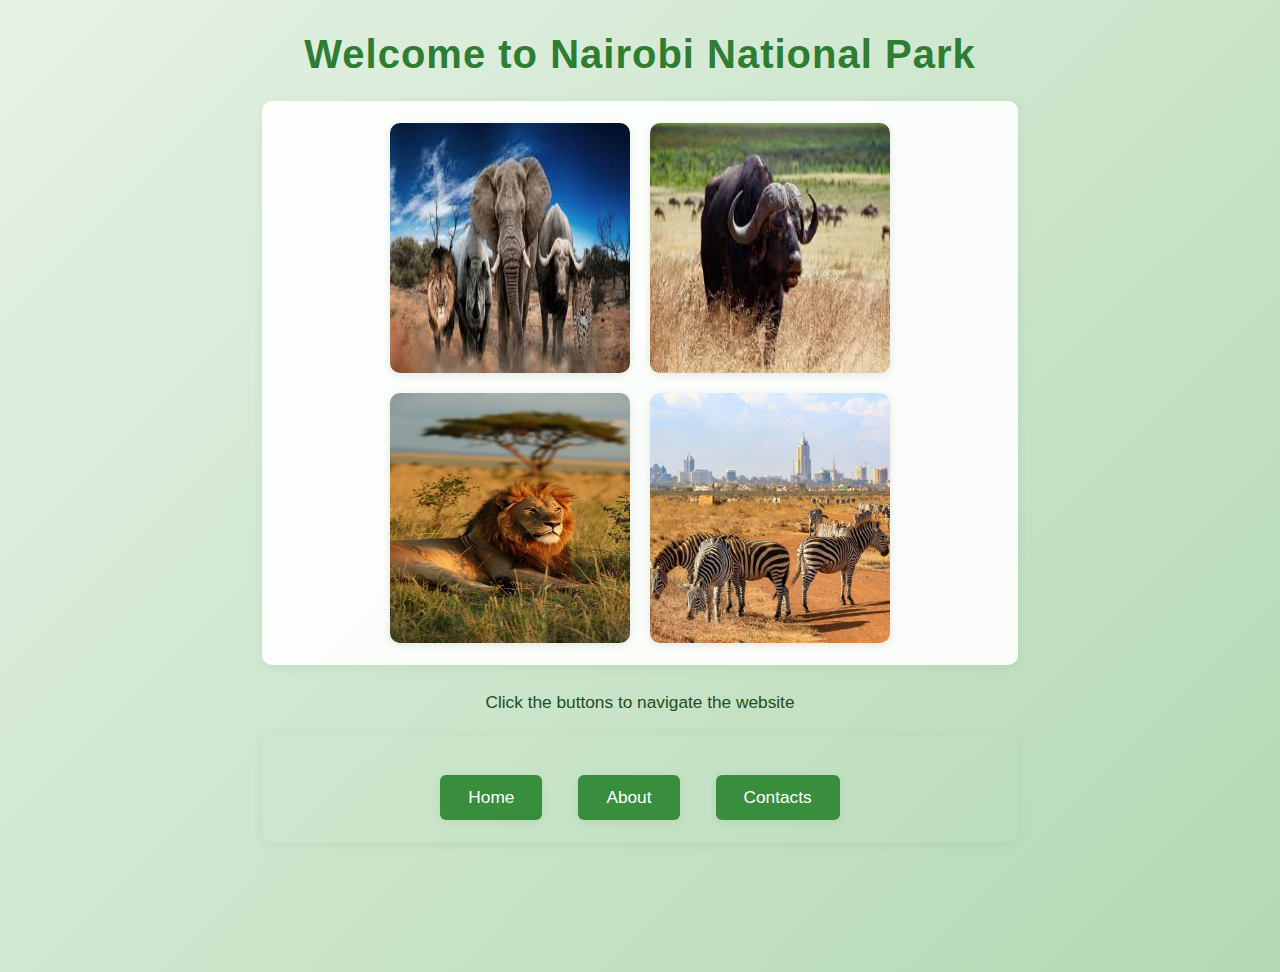
<file: index.html>
<!DOCTYPE html>
<html lang="en">
  <head>
    <meta charset="UTF-8" />
    <meta
      name="description"
      content="A website promoting Nairobi National Park"
    />
    <meta name="keywords" content="Nairobi, National, Park, Promotion" />
    <meta name="viewport" content="width = device-width, initial-scale = 1.0" />
    <link rel="stylesheet" href="styles.css" />
    <script src="script.js" defer></script>
  </head>
  <body>
    <h1>Welcome to Nairobi National Park</h1>
    <div id="img-container">
      <img src="big51.jpeg" alt="Animal 1" id="park-img-1" />
      <img src="big52.jpeg" alt="Animal 2" id="park-img-2" />
      <img src="big53.jpg" alt="Animal 3" id="park-img-3" />
      <img src="big54.jpg" alt="Animal 4" id="park-img-4" />
    </div>
    <p style="text-align: center">Click the buttons to navigate the website</p>
    <div
      style="
        background: none;
        display: flex;
        justify-content: center;
        gap: 20px;
      "
    >
      <button onclick="window.location.href='nnp_home.html'">Home</button>
      <button onclick="window.location.href='nnp_about.html'">About</button>
      <button onclick="window.location.href='nnp_contacts.html'">
        Contacts
      </button>
    </div>
  </body>
</html>
</file>
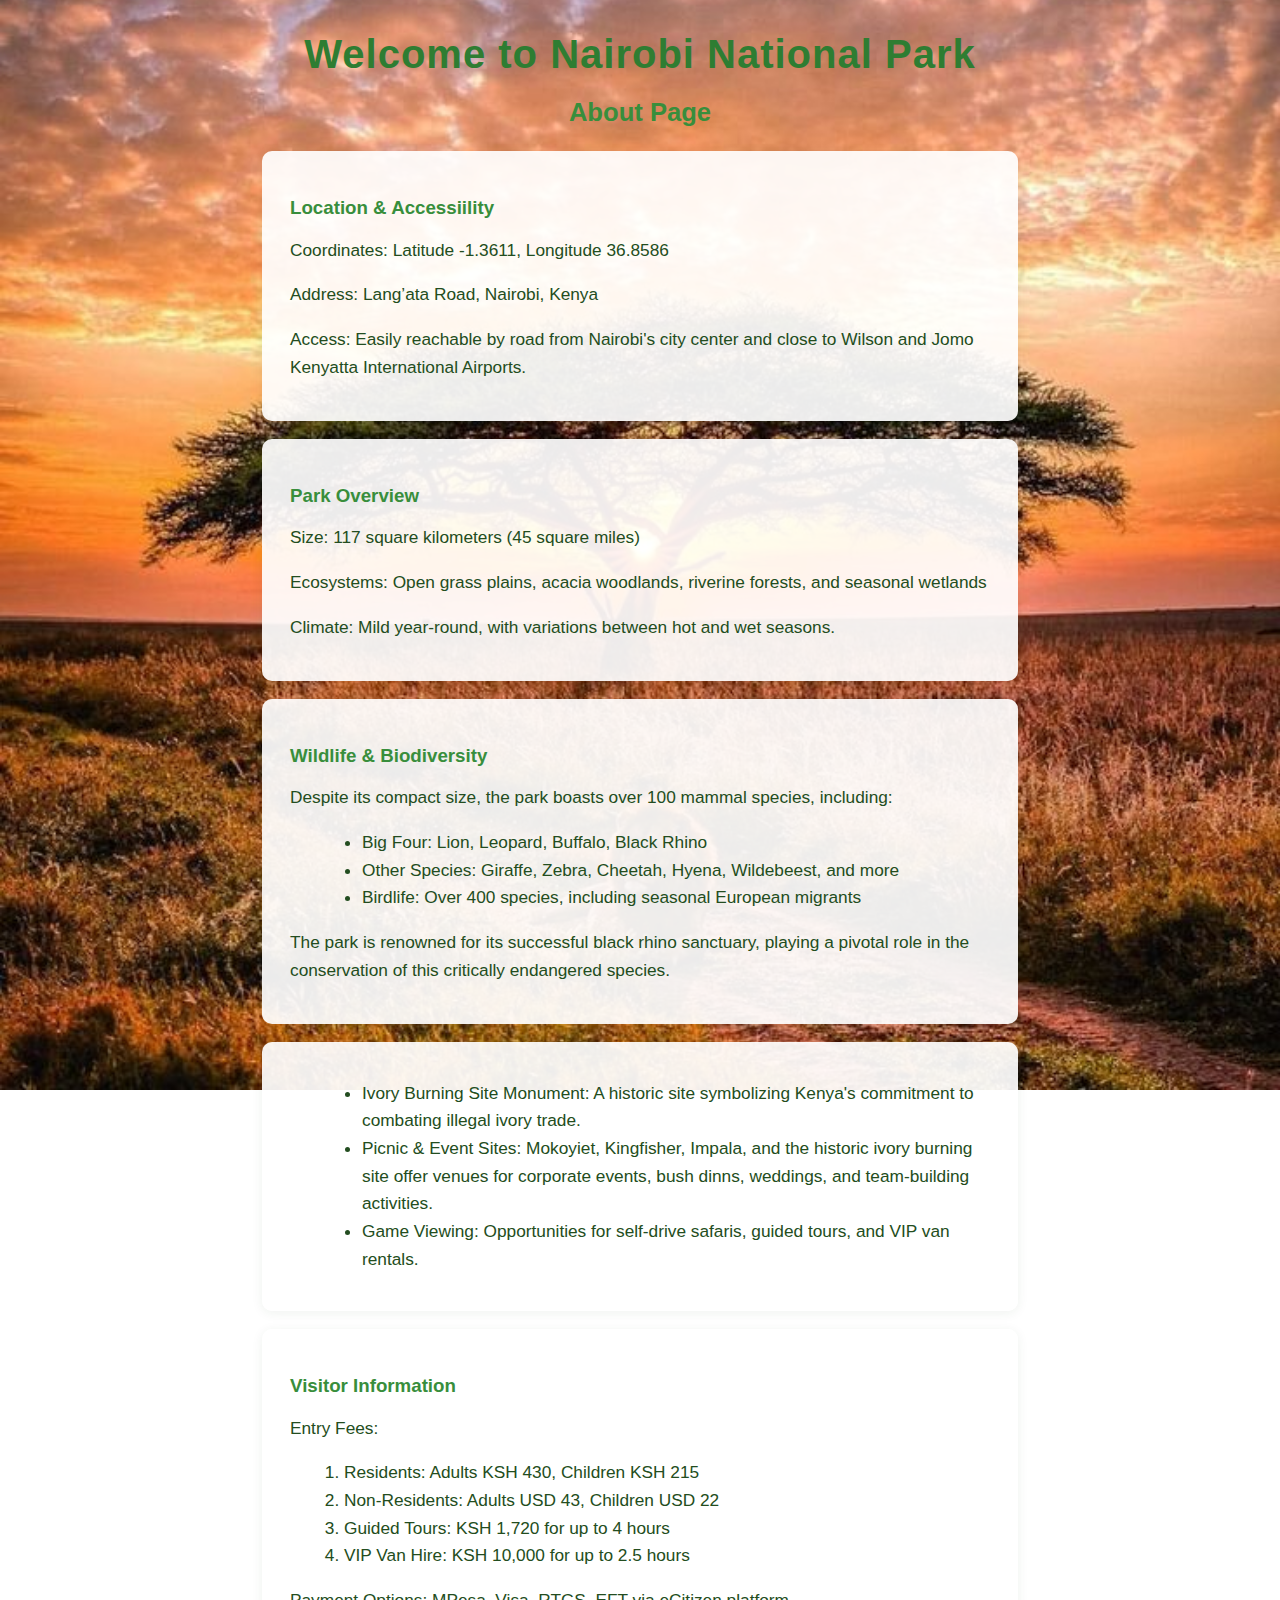
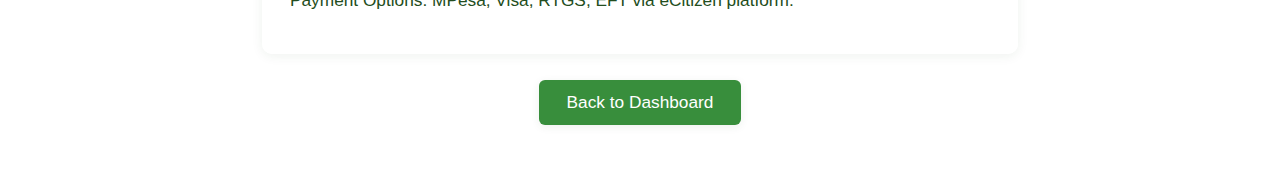
<file: nnp_about.html>
<!DOCTYPE html>
<html lang="en">
  <head>
    <meta charset="UTF-8" />
    <meta
      name="description"
      content="A website promoting Nairobi National Park"
    />
    <meta name="keywords" content="Nairobi, National, Park, Promotion" />
    <meta name="viewport" content="width = device-width, initial-scale = 1.0" />
    <link rel="stylesheet" href="styles.css" />
  </head>
  <body
    style="
      background-image: url('big55.jpg');
      background-size: cover;
      background-repeat: no-repeat;
      background-position: center center;
      background-attachment: fixed;
    "
  >
    <h1>Welcome to Nairobi National Park</h1>
    <h2>About Page</h2>
    <div id="location">
      <h3>Location & Accessiility</h3>
      <p>Coordinates: Latitude -1.3611, Longitude 36.8586</p>
      <p>Address: Lang’ata Road, Nairobi, Kenya</p>
      <p>
        Access: Easily reachable by road from Nairobi's city center and close to
        Wilson and Jomo Kenyatta International Airports.
      </p>
    </div>
    <div id="park">
      <h3>Park Overview</h3>
      <p>Size: 117 square kilometers (45 square miles)</p>
      <p>
        Ecosystems: Open grass plains, acacia woodlands, riverine forests, and
        seasonal wetlands
      </p>
      <p>
        Climate: Mild year-round, with variations between hot and wet seasons.
      </p>
    </div>
    <div id="wildlife">
      <h3>Wildlife & Biodiversity</h3>
      <p>
        Despite its compact size, the park boasts over 100 mammal species,
        including:
      </p>
      <ul>
        <li>Big Four: Lion, Leopard, Buffalo, Black Rhino</li>
        <li>
          Other Species: Giraffe, Zebra, Cheetah, Hyena, Wildebeest, and more
        </li>
        <li>
          Birdlife: Over 400 species, including seasonal European migrants
        </li>
      </ul>
      <p>
        The park is renowned for its successful black rhino sanctuary, playing a
        pivotal role in the conservation of this critically endangered species.
      </p>
    </div>
    <div>
      <ul>
        <li>
          Ivory Burning Site Monument: A historic site symbolizing Kenya's
          commitment to combating illegal ivory trade.
        </li>
        <li>
          Picnic & Event Sites: Mokoyiet, Kingfisher, Impala, and the historic
          ivory burning site offer venues for corporate events, bush dinns,
          weddings, and team-building activities.
        </li>
        <li>
          Game Viewing: Opportunities for self-drive safaris, guided tours, and
          VIP van rentals.
        </li>
      </ul>
    </div>
    <div id="visitor-info">
      <h3>Visitor Information</h3>
      <p>Entry Fees:</p>
      <ol>
        <li>Residents: Adults KSH 430, Children KSH 215</li>
        <li>Non-Residents: Adults USD 43, Children USD 22</li>
        <li>Guided Tours: KSH 1,720 for up to 4 hours</li>
        <li>VIP Van Hire: KSH 10,000 for up to 2.5 hours</li>
      </ol>
      <p>Payment Options: MPesa, Visa, RTGS, EFT via eCitizen platform.</p>
    </div>
    <button id="backbtn" onclick="window.location.href='index.html'">
      Back to Dashboard
    </button>
  </body>
</html>
</file>
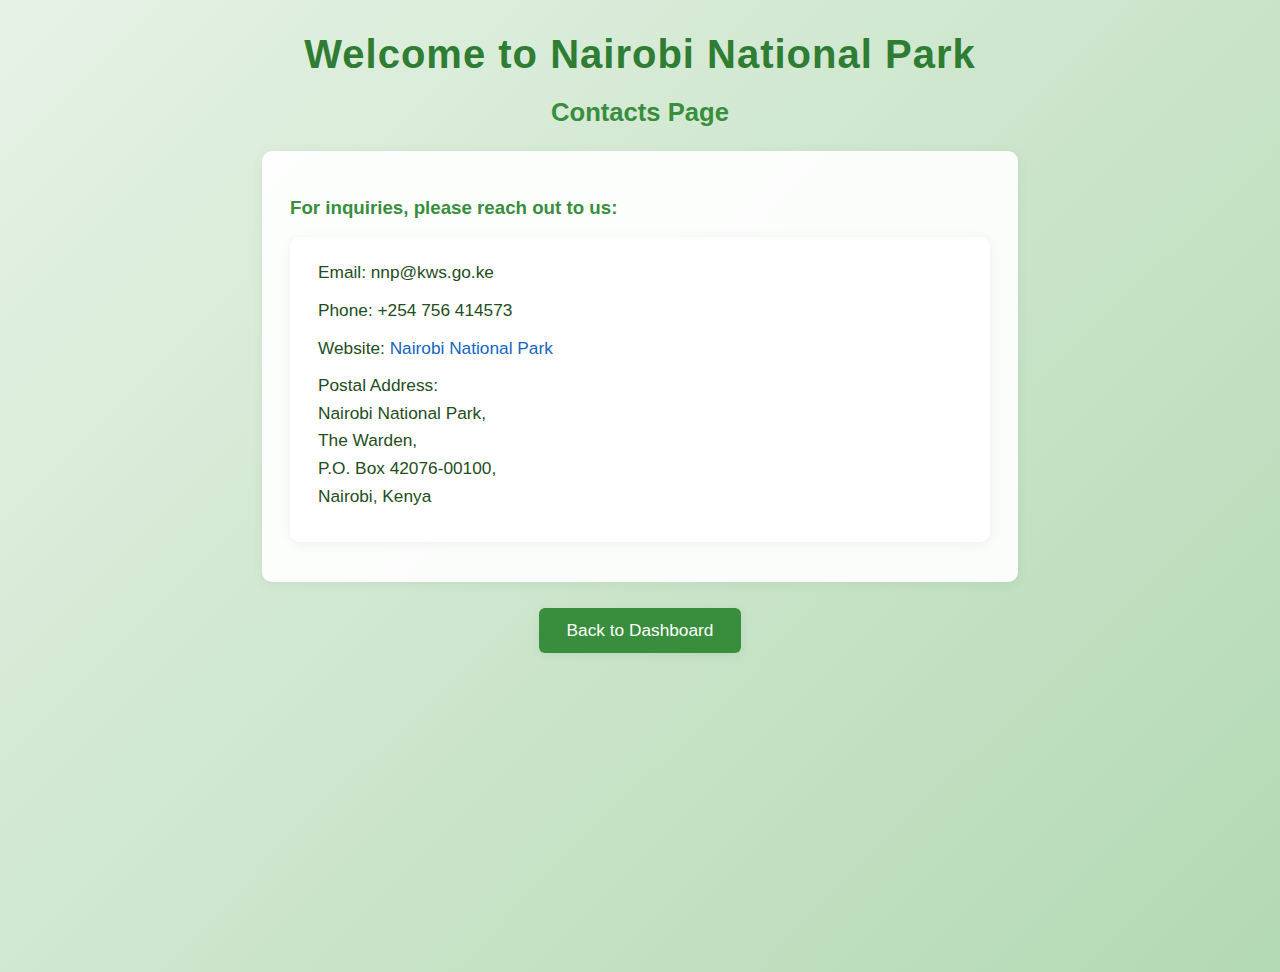
<file: nnp_contacts.html>
<!DOCTYPE html>
<html lang="en">
  <head>
    <meta charset="UTF-8" />
    <meta
      name="description"
      content="A website promoting Nairobi National Park"
    />
    <meta name="keywords" content="Nairobi, National, Park, Promotion" />
    <meta name="viewport" content="width = device-width, initial-scale = 1.0" />
    <link rel="stylesheet" href="styles.css" />
  </head>
  <body>
    <h1>Welcome to Nairobi National Park</h1>
    <h2>Contacts Page</h2>
    <div id="contact-div">
      <h3>For inquiries, please reach out to us:</h3>
      <ul id="contact-list">
        <li>Email: nnp@kws.go.ke</li>
        <li>Phone: +254 756 414573</li>
        <li>
          Website:
          <a href="https://www.kws.go.ke/nairobi-national-park"
            >Nairobi National Park</a
          >
        </li>
        <li>
          Postal Address:
          <p>Nairobi National Park,</p>
          <p>The Warden,</p>
          <p>P.O. Box 42076-00100,</p>
          <p>Nairobi, Kenya</p>
        </li>
      </ul>
    </div>

    <button id="backbtn" onclick="window.location.href='nnp_main.html'">
      Back to Dashboard
    </button>
  </body>
</html>
</file>
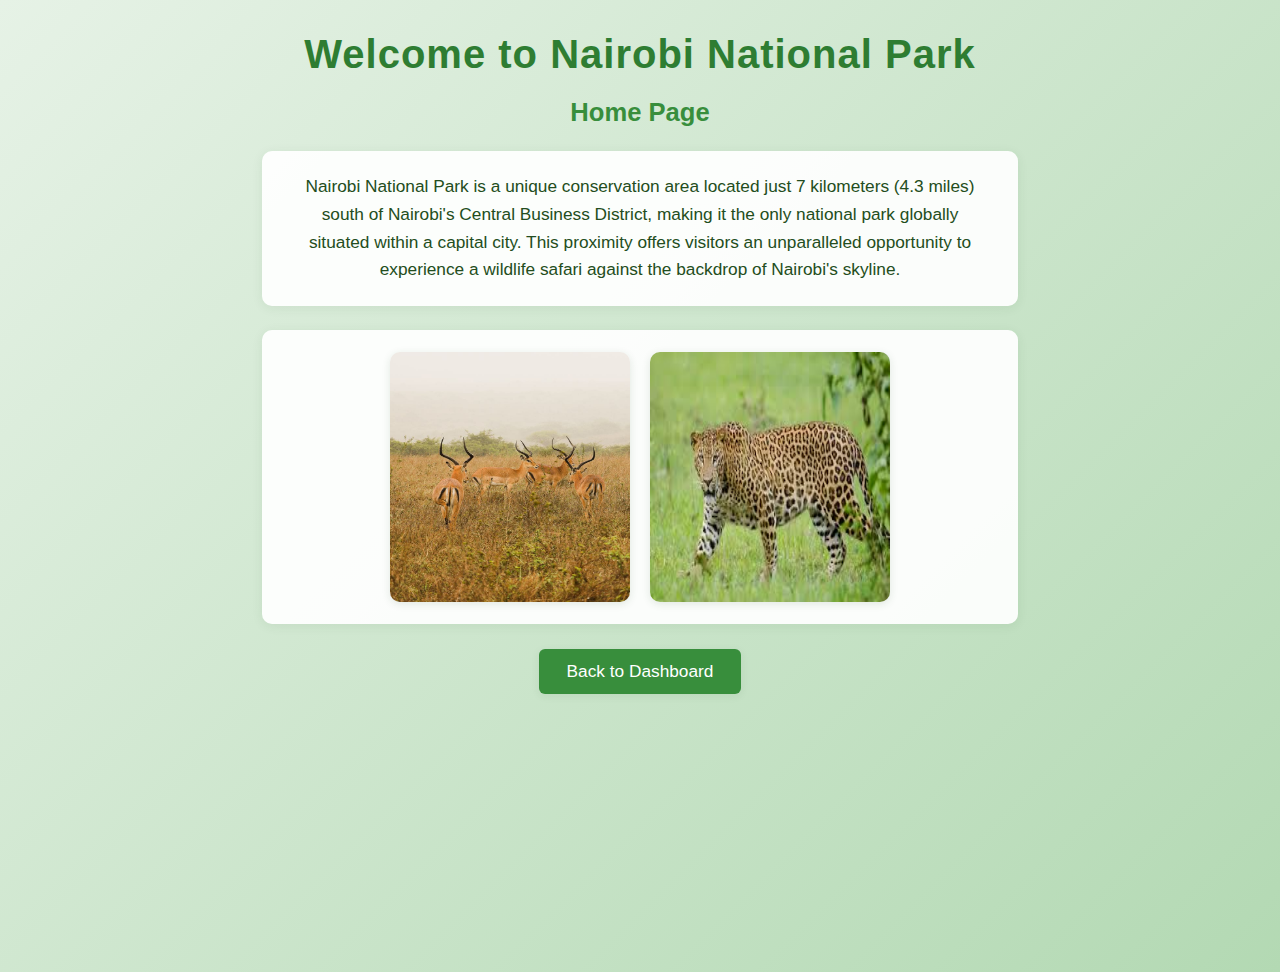
<file: nnp_home.html>
<!DOCTYPE html>
<html lang="en">
  <head>
    <meta charset="UTF-8" />
    <meta
      name="description"
      content="A website promoting Nairobi National Park"
    />
    <meta name="keywords" content="Nairobi, National, Park, Promotion" />
    <meta name="viewport" content="width = device-width, initial-scale = 1.0" />
    <link rel="stylesheet" href="styles.css" />
    <script src="script.js" defer></script>
  </head>
  <body>
    <h1>Welcome to Nairobi National Park</h1>
    <h2>Home Page</h2>
    <p id="intro" style="text-align: center">
      Nairobi National Park is a unique conservation area located just 7
      kilometers (4.3 miles) south of Nairobi's Central Business District,
      making it the only national park globally situated within a capital city.
      This proximity offers visitors an unparalleled opportunity to experience a
      wildlife safari against the backdrop of Nairobi's skyline.
    </p>
    <div id="img-container">
      <img src="big56.jpg" alt="Animal 6" id="park-img-6" />
      <img src="big58.jpeg" alt="Animal 8" id="park-img-8" />
    </div>
    <button id="backbtn" onclick="window.location.href='nnp_main.html'">
      Back to Dashboard
    </button>
  </body>
</html>
</file>
<file: styles.css>
body {
  font-family: "Segoe UI", Arial, sans-serif;
  background: linear-gradient(135deg, #e6f2e6 0%, #b3d9b3 100%);
  margin: 0;
  padding: 0 0 40px 0;
  color: #234d20;
  min-height: 100vh;
}

h1 {
  text-align: center;
  color: #2e7d32;
  margin-top: 32px;
  margin-bottom: 10px;
  font-size: 2.5em;
  letter-spacing: 1px;
}

h2 {
  text-align: center;
  color: #388e3c;
  margin-bottom: 24px;
  font-size: 1.6em;
}

h3 {
  color: #388e3c;
  margin-top: 24px;
  margin-bottom: 10px;
}

p,
li {
  font-size: 1.08em;
  line-height: 1.6;
}

ul,
ol {
  margin-left: 32px;
  margin-bottom: 16px;
}

a {
  color: #1565c0;
  text-decoration: none;
  transition: color 0.2s;
}
a:hover {
  color: #0d47a1;
  text-decoration: underline;
}

/* Button Styles */
button {
  display: inline-block;
  background: #388e3c;
  color: #fff;
  border: none;
  border-radius: 6px;
  padding: 12px 28px;
  margin: 18px 8px 0 8px;
  font-size: 1.08em;
  cursor: pointer;
  box-shadow: 0 2px 8px rgba(34, 77, 32, 0.08);
  transition: background 0.2s, transform 0.1s;
}
button:hover {
  background: #2e7d32;
  transform: translateY(-2px) scale(1.03);
}

#backbtn {
  display: block;
  margin: 2% auto;
}

/* Container Styles */
body > div,
#visitor-info,
#location,
#park,
#wildlife,
#intro {
  background: rgba(255, 255, 255, 0.92);
  border-radius: 10px;
  box-shadow: 0 2px 12px rgba(34, 77, 32, 0.07);
  padding: 22px 28px;
  margin: 18px auto 18px auto;
  max-width: 700px;
}

/* Contact List */
#contact-list {
  list-style: none;
  padding-left: 0;
  background: rgba(255, 255, 255, 0.92);
  border-radius: 10px;
  box-shadow: 0 2px 12px rgba(34, 77, 32, 0.07);
  padding: 22px 28px;
  margin: 18px auto 18px auto;
  max-width: 700px;
}
#contact-list li {
  margin-bottom: 10px;
}

/* Responsive Design */
@media (max-width: 800px) {
  body > div,
  #visitor-info,
  #location,
  #park,
  #wildlife {
    max-width: 95vw;
    padding: 16px 8vw;
  }
  h1 {
    font-size: 2em;
  }
  h2 {
    font-size: 1.2em;
  }
  button {
    width: 90vw;
    max-width: 350px;
    margin: 14px auto 0 auto;
    display: block;
  }
}

/* Miscellaneous */
ol {
  padding-left: 22px;
}

li p {
  margin: 0;
  font-size: 1em;
}

#img-container {
  display: flex;
  flex-direction: row;
  justify-content: center;
  align-items: center;
  gap: 20px;
  margin: 24px auto;
  flex-wrap: wrap;
}

#img-container img {
  width: 240px;
  height: 250px;
  border-radius: 10px;
  box-shadow: 0 2px 8px rgba(34, 77, 32, 0.12);
  transition: transform 0.2s;
}

.animate {
  animation: animate 2s infinite;
}

@keyframes animate {
  0% {
    transform: scale(1) rotate(0deg);
  }
  50% {
    transform: scale(0.85) rotate(-10deg);
  }
  100% {
    transform: scale(1) rotate(0deg);
  }
}

::-webkit-scrollbar {
  width: 8px;
  background: #e6f2e6;
}
::-webkit-scrollbar-thumb {
  background: #b3d9b3;
  border-radius: 4px;
}
</file>
